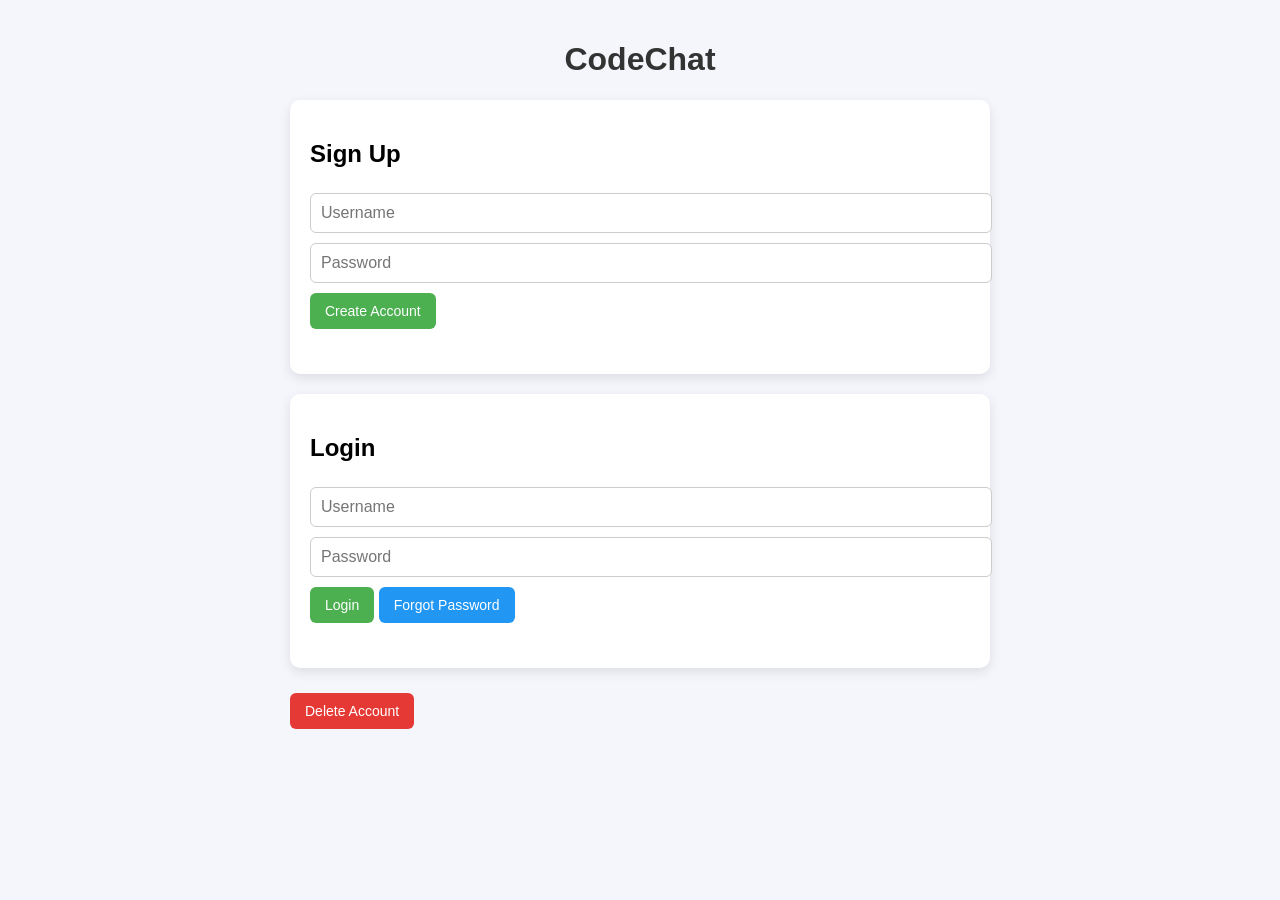
<file: index.html>
<!DOCTYPE html>
<html lang="en">

<head>
<meta charset="UTF-8">
<title>CodeChat</title>
<meta name="viewport" content="width=device-width, initial-scale=1.0">
<link rel="stylesheet" href="style.css">
</head>

<body>

<h1>CodeChat</h1>

<!-- SIGN UP -->
<div id="signupBox" class="card">

<h2>Sign Up</h2>

<input id="signupUser" placeholder="Username">
<input id="signupPass" type="password" placeholder="Password">

<button onclick="signup()">Create Account</button>

<div id="signupMsg" class="msg"></div>

</div>


<!-- LOGIN -->
<div id="loginBox" class="card">

<h2>Login</h2>

<input id="loginUser" placeholder="Username">
<input id="loginPass" type="password" placeholder="Password">

<button onclick="login()">Login</button>

<button onclick="forgotPassword()" class="secondaryBtn">
Forgot Password
</button>

<div id="loginMsg" class="msg"></div>

</div>



<!-- MAIN APP -->
<div id="mainUI" style="display:none">

<div class="topBar">

<span id="welcomeText"></span>

<button onclick="logout()" class="dangerBtn">
Logout
</button>

</div>


<div class="myCode">

Your friend code: <b id="myCode"></b>

</div>


<h3>Add Friend</h3>

<input id="friendCodeInput" placeholder="Enter friend code">

<button onclick="sendFriendRequest()">Send Request</button>

<div id="friendMsg" class="msg"></div>



<h3>Friend Requests</h3>

<ul id="requestsList"></ul>



<h3>Friends</h3>

<ul id="friendsList"></ul>

</div>

<!-- Add below Friends list in index.html -->
<button onclick="deleteAccount()" class="dangerBtn">Delete Account</button>


<script src="script.js"></script>

</body>
</html>
</file>
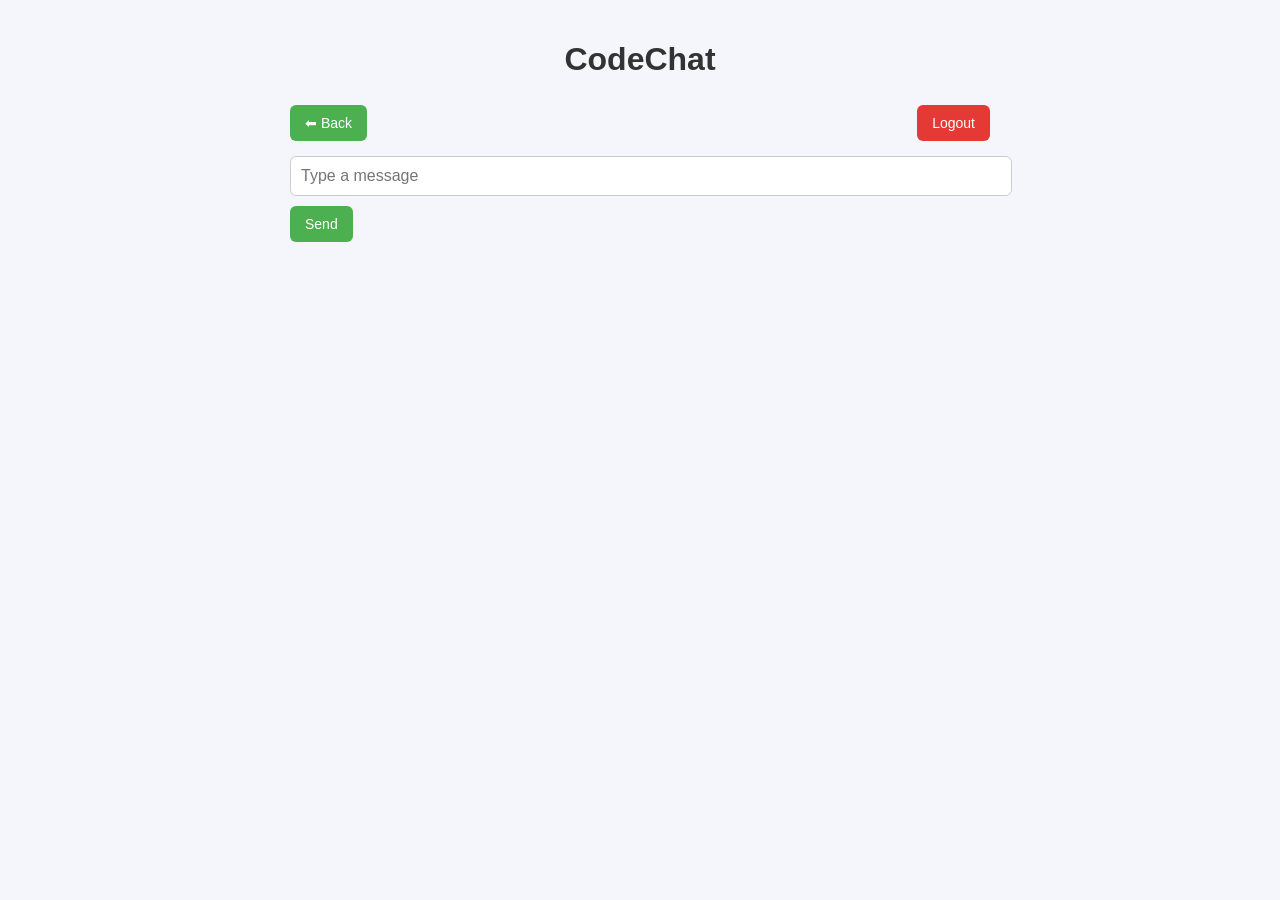
<file: chat.html>
<!DOCTYPE html>
<html lang="en">

<head>
<meta charset="UTF-8">
<title>CodeChat - Chat</title>
<meta name="viewport" content="width=device-width, initial-scale=1.0">
<link rel="stylesheet" href="style.css">
</head>

<body>

<h1>CodeChat</h1>

<div class="topBar">

<button onclick="goBack()">⬅ Back</button>

<span id="chatFriendName"></span>

<button onclick="logout()" class="dangerBtn">Logout</button>

</div>


<div id="chatBox"></div>


<div class="chatInput">

<input id="messageInput" placeholder="Type a message">

<button onclick="sendMessage()">Send</button>

</div>


<script src="script.js"></script>

</body>

</html>
</file>
<file: style.css>
body{
font-family: Arial, sans-serif;
background:#f4f6fb;
max-width:700px;
margin:auto;
padding:20px;
}

h1{
text-align:center;
color:#333;
}

.card{
background:white;
padding:20px;
margin-bottom:20px;
border-radius:10px;
box-shadow:0 4px 12px rgba(0,0,0,0.1);
}

input{
padding:10px;
margin:5px 0;
width:100%;
border-radius:6px;
border:1px solid #ccc;
font-size:16px;
}

button{
padding:10px 15px;
margin-top:5px;
border:none;
border-radius:6px;
background:#4CAF50;
color:white;
cursor:pointer;
font-size:14px;
}

button:hover{
background:#43a047;
}

.secondaryBtn{
background:#2196F3;
}

.secondaryBtn:hover{
background:#1e88e5;
}

.dangerBtn{
background:#e53935;
}

.dangerBtn:hover{
background:#d32f2f;
}

.topBar{
display:flex;
justify-content:space-between;
align-items:center;
margin-bottom:10px;
}

.myCode{
background:#fff3cd;
padding:10px;
border-radius:6px;
margin-bottom:10px;
}

ul{
list-style:none;
padding:0;
}

li{
background:white;
padding:10px;
margin-bottom:5px;
border-radius:6px;
display:flex;
justify-content:space-between;
align-items:center;
box-shadow:0 2px 6px rgba(0,0,0,0.1);
}

.msg{
height:20px;
margin-top:5px;
font-size:14px;
}
</file>
